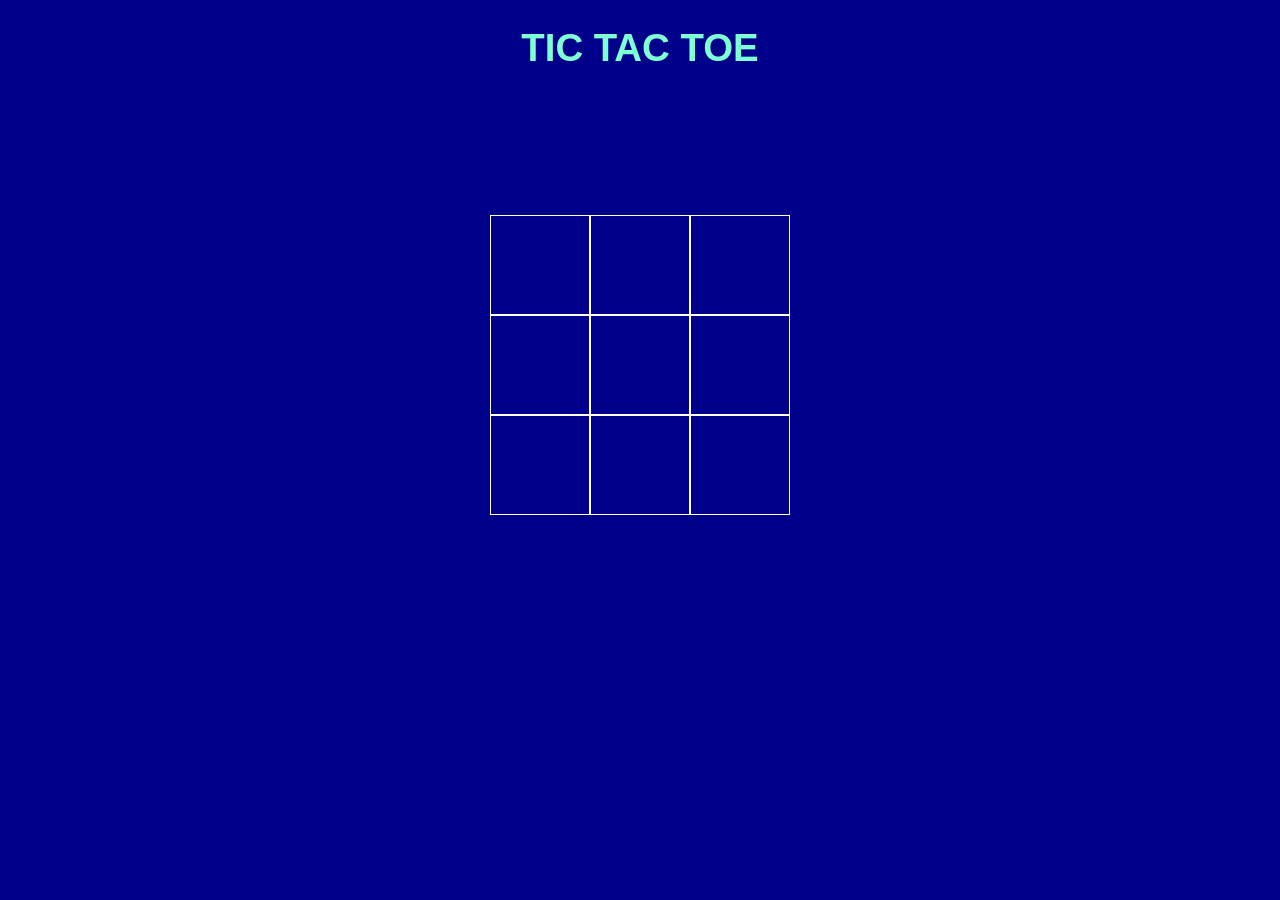
<file: tic tactoe/index.html>
<!DOCTYPE html>
<html lang="en">
<head>
    <meta charset="UTF-8">
    <meta http-equiv="X-UA-Compatible" content="IE=edge">
    <meta name="viewport" content="width=device-width, initial-scale=1.0">
    <title>Document</title>
    <link href="index.css" rel="stylesheet">
    <script src="index.js" defer></script>
</head>
<body>
    <div class = "title"><h1>TIC TAC TOE</h1></div>
    <div class="outercon">
    <div class="container">
        <div class="row">
            <div class="cell" data-cell></div>
            <div class="cell" data-cell></div>
            <div class="cell" data-cell></div>
        </div>
        <div class="row">  
            <div class="cell" data-cell></div>
            <div class="cell" data-cell></div>
            <div class="cell" data-cell></div>
        </div>
        <div class="row"> 
            <div class="cell" data-cell></div>
            <div class="cell" data-cell></div>
            <div class="cell" data-cell></div>
        </div>
    </div>
    </div>
    <div class="status-page">
        <div class="who-wins"></div>
        <button class="restart">Restart</button>
    </div>
</body>
</html>
</file>
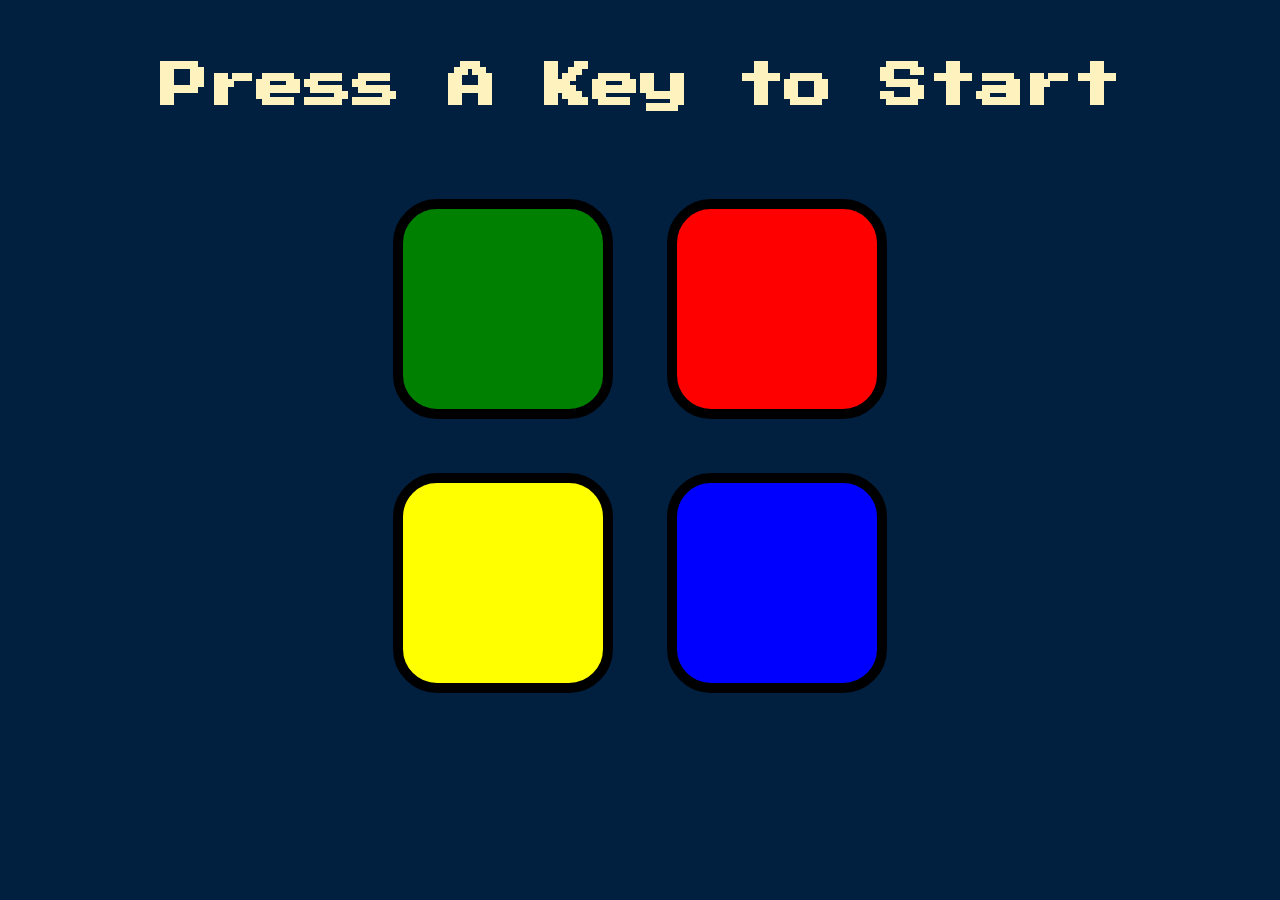
<file: Simon Game/JQuery.html>
<!DOCTYPE html>
<html lang="en" dir="ltr">

<head>
  <meta charset="utf-8">
  <title>Simon</title>
  <link rel="stylesheet" href="styles.css">
  <link href="https://fonts.googleapis.com/css?family=Press+Start+2P" rel="stylesheet">
</head>

<body>
  <h1 id="level-title">Press A Key to Start</h1>
  <div class="container">
    <div class="row">

      <div type="button" id="green" class="btn green">

      </div>

      <div type="button" id="red" class="btn red">

      </div>
    </div>

    <div class="row">

      <div type="button" id="yellow" class="btn yellow">

      </div>
      <div type="button" id="blue" class="btn blue">

      </div>

    </div>

  </div>

  <script src="https://ajax.googleapis.com/ajax/libs/jquery/3.3.1/jquery.min.js"></script>
  <script src="jQuery.js" charset="utf-8"></script>

</body>

</html>
</file>
<file: tic tactoe/index.css>
*,body *{
    box-sizing: border-box;
}
body{
    background-color: darkblue;
    font-family: 'Gill Sans', 'Gill Sans MT', Calibri, 'Trebuchet MS', sans-serif;
}
.title{
    text-align: center;
    color: aquamarine;
    font-size: larger;
    background-color:darkblue;
}

.outercon{
    margin:0;
    display:flex;
    height:60vh;
    justify-content: center;
    align-items: center;
}

.cell{
    width:100px;
    height: 100px;
    border:1px solid;
    font-size:5rem;
    display:flex;
    justify-content: center;
    align-items: center;
    cursor:pointer;
}

.row{
    display: flex;
    flex-direction: row;
}

.container{
    display:flex;
    flex-direction: column;
}

.cell.x::before{
    color:aquamarine;
    content:"x";
    font-family: sans-serif,cursive;
}
.cell.o::before{
    color:aqua;
    content:"o";
    font-family: sans-serif,cursive;
}

.container.x  .cell:not(.x):not(.o):hover::before{
    content:"x";
    font-family: sans-serif,cursive;
    color:lightgrey;
}
.cell{
    border-color: white;
}
.container.o .cell:not(.x):not(.o):hover::before{
    content:"o";
    font-family: sans-serif,cursive;
    color:lightgrey;
}
.cell.x,.cell.o{
    cursor:not-allowed;
}
.status-page{
    position:absolute;
    top: 0;
    bottom: 0;
    right:0;
    left:0;
    background-color:rgba(0,0,0,0.9);
    display:flex;
    flex-direction: column;
    justify-content: center;
    align-items: center;
    display:none;
}
.restart{
    font-size:3rem;
    padding:1rem;
    border-radius:1.5rem;
    border:2px solid lightgray;
}
.restart:hover{
    color:white;
    background-color:black;
    border:2px solid white;
}
.who-wins{
    font-size:5rem;
    font-family:cursive;
    color:white;
}
.show{
    display:flex;
}

.x-wins:before{
    display:flex;
    justify-content: center;
    content:"X Wins"
}
.o-wins:before{
    display:flex;
    justify-content: center;
    content:"O Wins"
}

.draw:before{
    display: flex;
    justify-content: center;
    content:"draw";
}
</file>
<file: Simon Game/styles.css>
body {
  text-align: center;
  background-color: #011F3F;
}

#level-title {
  font-family: 'Press Start 2P', cursive;
  font-size: 3rem;
  margin:  5%;
  color: #FEF2BF;
}

.container {
  display: block;
  width: 50%;
  margin: auto;

}

.btn {
  margin: 25px;
  display: inline-block;
  height: 200px;
  width: 200px;
  border: 10px solid black;
  border-radius: 20%;
}

.game-over {
  background-color: red;
  opacity: 0.8;
}

.red {
  background-color: red;
}

.green {
  background-color: green;
}

.blue {
  background-color: blue;
}

.yellow {
  background-color: yellow;
}

.pressed {
  box-shadow: 0 0 20px white;
  background-color: grey;
}
</file>
